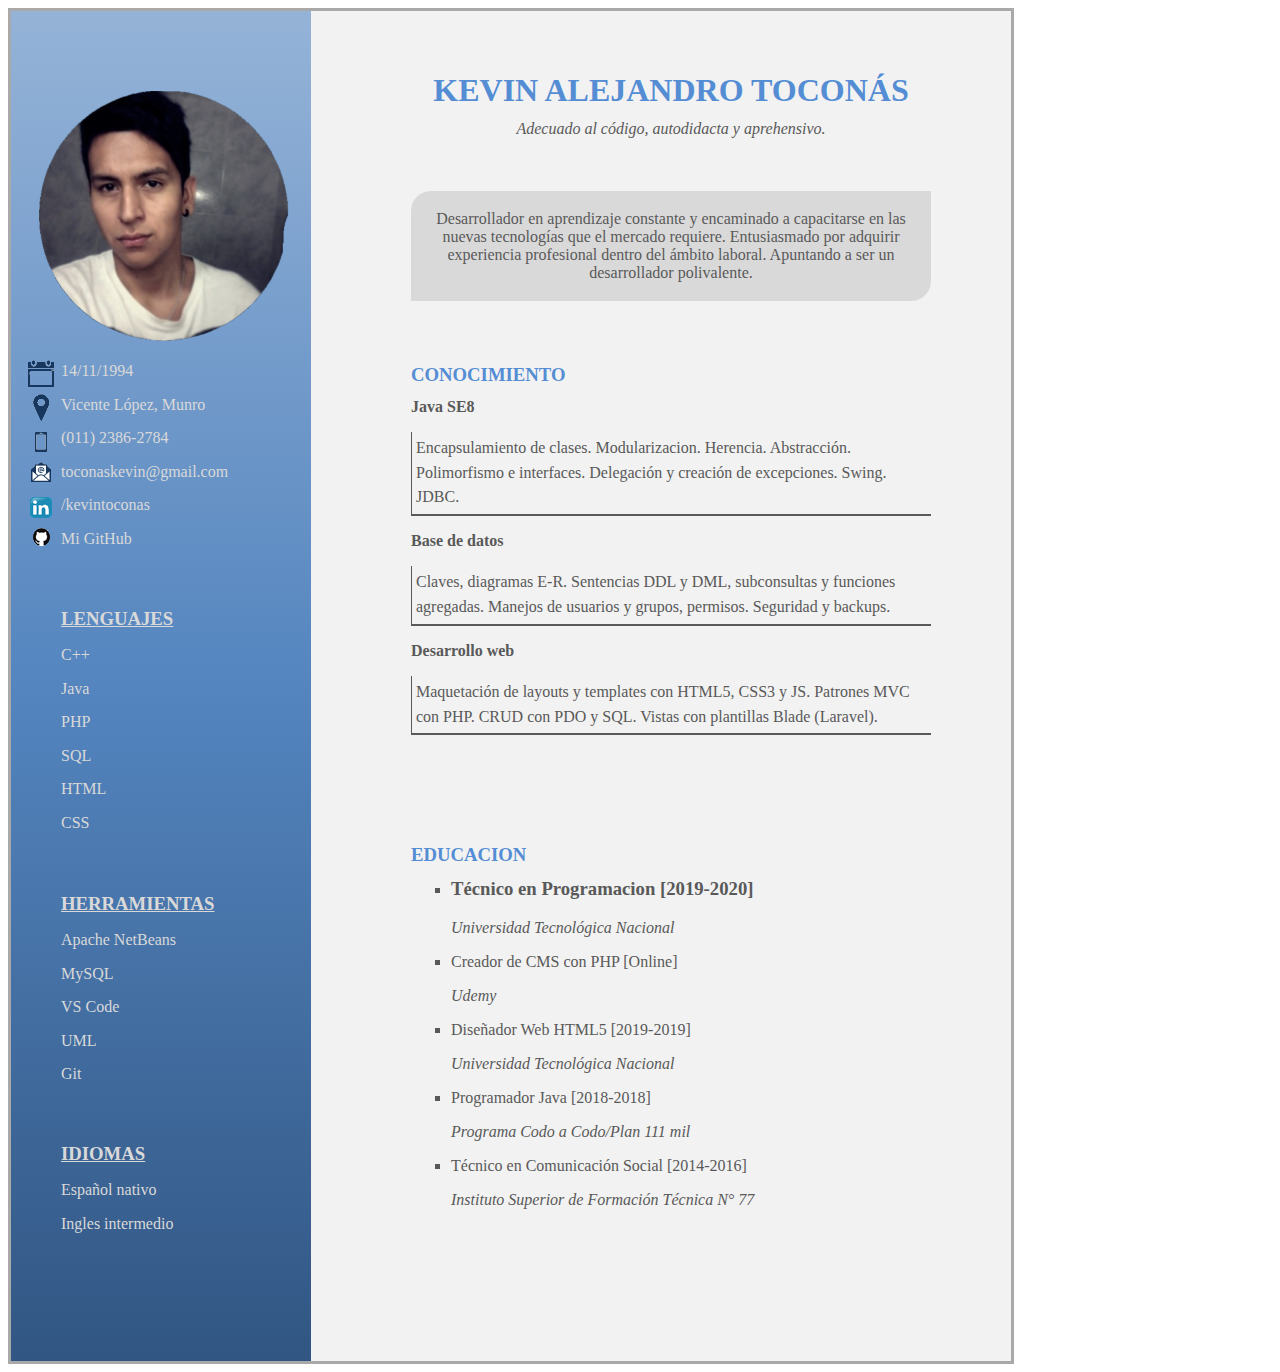
<file: index.html>
<!DOCTYPE html>
<html lang="ES">
<head>
    <title>CV - Kevin Tocon&aacute;s</title>
    <link rel="stylesheet" href="style.css">
</head>
<div class="page">
    <body>
        <div class="mainbox head">
            <h1 class="title">KEVIN ALEJANDRO TOCON&Aacute;S</h1>
            <p><i>Adecuado al c&oacute;digo, autodidacta y aprehensivo.</i></p>
        </div>
            <div class="mainbox profile">
                <p>Desarrollador en aprendizaje constante y encaminado a
                    capacitarse en las nuevas tecnolog&iacute;as que el mercado
                    requiere. Entusiasmado por adquirir experiencia profesional
                    dentro del &aacute;mbito laboral. Apuntando a ser un desarrollador
                    polivalente.</p>
            </div>
            <div class="mainbox knowledge">
                <h3 class="title">CONOCIMIENTO</h3>
                
                    <p><strong>Java SE8</strong><br></p>
                    <p class="pborder">Encapsulamiento de clases. Modularizacion. Herencia. 
                    Abstracci&oacute;n. Polimorfismo e interfaces. Delegaci&oacute;n 
                    y creaci&oacute;n de excepciones. Swing. JDBC.</p>
                    
                    <p><strong>Base de datos</strong><br></p>
                    <p class="pborder">Claves, diagramas E-R. Sentencias DDL y DML, subconsultas 
                    y funciones agregadas. Manejos de usuarios y grupos, permisos. 
                    Seguridad y backups.</p>   
                    
                    <p><strong>Desarrollo web</strong><br></p>
                    <p class="pborder">Maquetaci&oacute;n de layouts y templates con HTML5, CSS3 y JS. 
                    Patrones MVC con PHP. CRUD con PDO y SQL. Vistas con 
                    plantillas Blade (Laravel).</p>
            </div>
            <div class="mainbox education">
                <h3 class="title">EDUCACION</h3>
                        <ul id="institutions">
                            <li><h3>T&eacute;cnico en Programacion [2019-2020]</h3></li>
                            <p><i>Universidad Tecnol&oacute;gica Nacional</i></p>
                            <li>Creador de CMS con PHP [Online]</li>
                            <p><i>Udemy</i></p>
                            <li>Dise&ntilde;ador Web HTML5 [2019-2019]</li>
                            <p><i>Universidad Tecnol&oacute;gica Nacional</i></p>
                            <li>Programador Java [2018-2018]</li>
                            <p><i>Programa Codo a Codo/Plan 111 mil</i></p>
                            <li>T&eacute;cnico en Comunicaci&oacute;n Social [2014-2016]</li>
                            <p><i>Instituto Superior de Formaci&oacute;n T&eacute;cnica N° 77</i></p>
                        </ul>
                        </div>
        <div class="page leftbar">
        <aside>
            <figure>
                <img id="photo" src="img\cvpng.png">
            </figure>
            <div class="marginicon">
            <img class="alignicon1" src="img\1.png">
            <img class="alignicon2" src="img\2.png">
            <img class="alignicon3" src="img\3.png">
            <img class="alignicon4" src="img\4.png">            
            <img class="alignicon5" src="img\5.png">            
            <img class="alignicon6" src="img\6.png">            

            </div>
            <div class="txtleftbar contact">
                <p>14/11/1994</p>
                <p>Vicente L&oacute;pez, Munro</p>
                <p>(011) 2386-2784</p>
                <p>toconaskevin@gmail.com</p>
                <p href="https://www.linkedin.com/in/kevintoconas/">/kevintoconas</p>
                <p href="https://github.com/toconaskevin?tab=repositories">Mi GitHub</p>
            </div>
            <div class="txtleftbar langs">
                <h3><u>LENGUAJES</u></h3>
                <p>C++</p>
                <p>Java</p>
                <p>PHP</p>
                <p>SQL</p>
                <p>HTML</p>
                <p>CSS</p>
            </div>
            <div class="txtleftbar tools">
                <h3><u>HERRAMIENTAS</u></h3>
                <p>Apache NetBeans</p>
                <p>MySQL</p>
                <p>VS Code</p>
                <p>UML</p>
                <p>Git</p>
            </div>
            <div class="txtleftbar language">
                <h3><u>IDIOMAS</u></h3>
                <p>Espa&ntilde;ol nativo</p>
                <p>Ingles intermedio</p>
            </div>
        </aside>
        </div>
    </body>
</div>
</html>
</file>
<file: style.css>
*{
    font-family: "Microsoft JhengHei", "MingLiU", "Apple LiSung" !important;
}

.page{
    width: 1000px;
    height: 1350px;
    background: #F2F2F2;
    position: relative;
    border: 3px;
    border-style: solid;
    border-color: darkgrey;
}


.leftbar{
    width:300px;
    position: absolute;
    border-style: none;
    background-image: linear-gradient(#95B3D7, #5485BF, #315683);
    color: #d9d9d9;
}

#photo{
    width: 250px;
    height: 250px;
    position: absolute;
    top:80px;
    bottom:0;
    right:0;
    left:28px;
}

.marginicon{
    position: absolute;
    left: 5px;
}

.alignicon1{
    position: absolute;
    top:320px;
}

.alignicon2{
    position: absolute;
    top:355px;
}

.alignicon3{
    position: absolute;
    top:390px;
}

.alignicon4{
    position: absolute;
    top:420px;
}

.alignicon5{
    position: absolute;
    top:455px;
}

.alignicon6{
    position: absolute;
    top:485px;
}

.txtleftbar{
    position: absolute;
    left:50px;
    line-height: 110%;
}

.contact{
    top:335px;
}

.langs{
    top:580px;
}

.tools{
    top:865px;
}

.language{
    top:1115px;
}

.mainbox{
    position: absolute;
    right:80px;
    left:400px;
    color:#595959;
}

.title{
    color: #548dd4;
    line-height: 50%;
}

.head{
    top:50px;
    text-align: center;
}

.profile{
    top:180px;
    text-align: center;
    padding: 3px 10px;
    border: PowderBlue 0px solid;
    border-top-left-radius: 20px;
    border-bottom-right-radius: 20px;
    background-color: #d9d9d9;
}

.knowledge{
    top:340px;
}

.education{
    top:820px;
}

#institutions{
    list-style-type: square;
}

.pborder{
    padding: 4px;
    border-left: 1px solid;
    border-bottom: 2px solid;
    line-height: 155%
}
</file>
